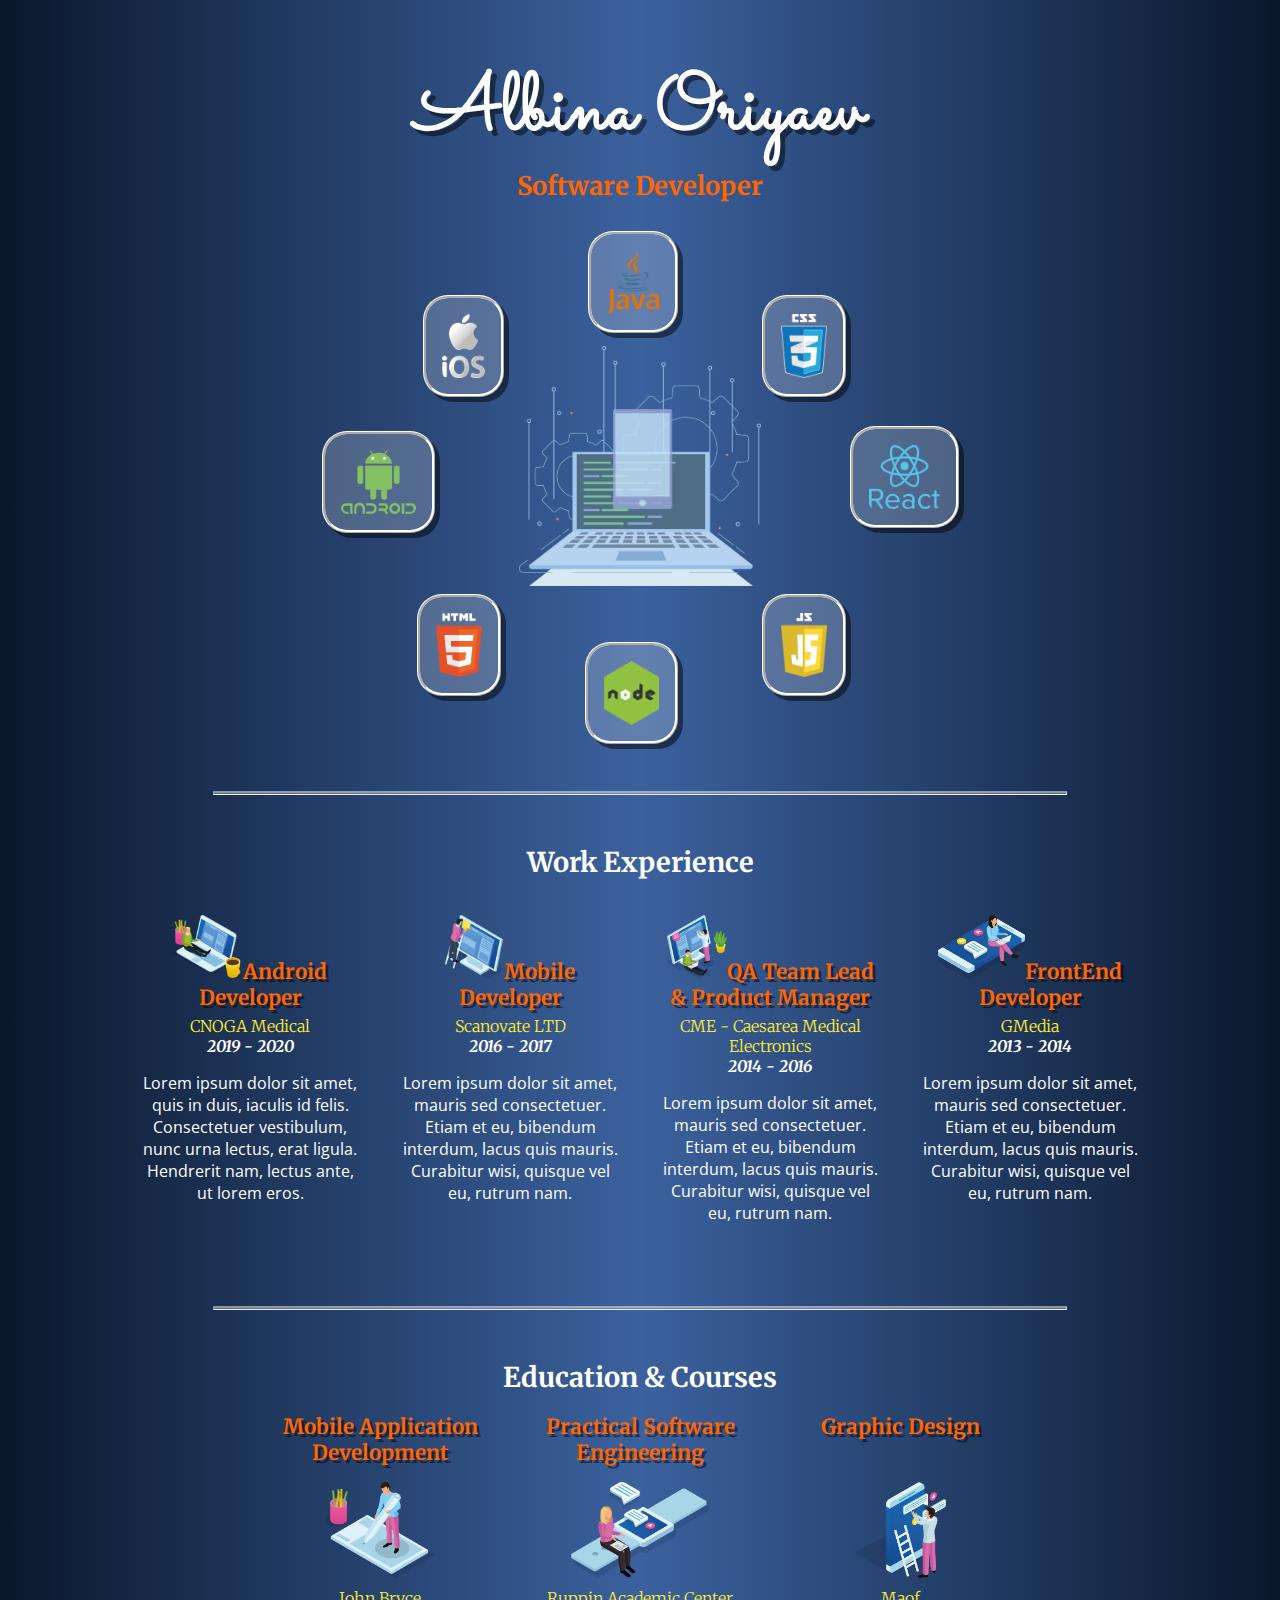
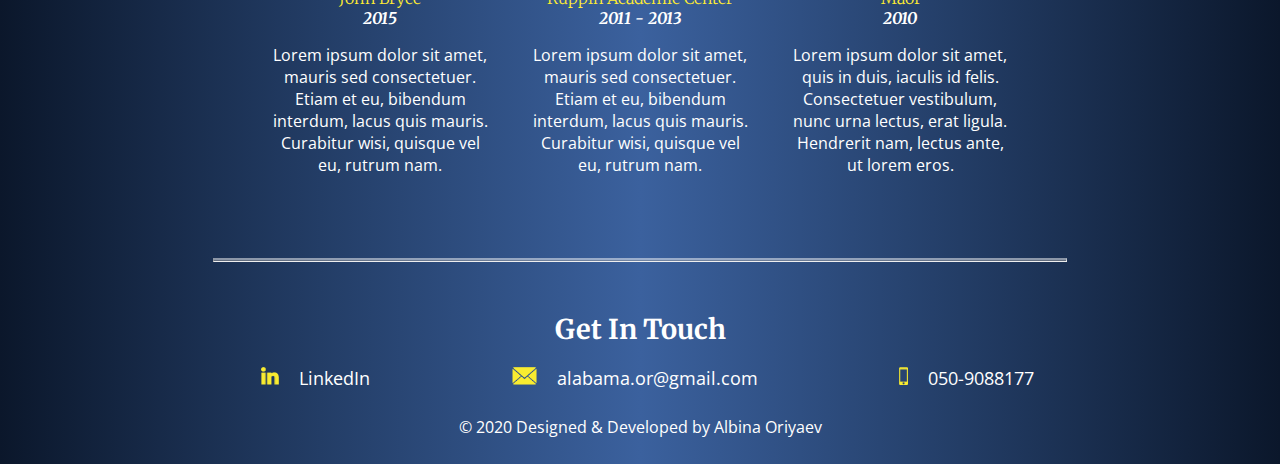
<file: index.html>
<!DOCTYPE html>
<html lang="en" dir="ltr">
    <head>
        <title>Albina Oriyaev</title>
        <meta charset="utf-8">
        <meta name="viewport" content="width=device-width, initial-scale=0.8">
        <link rel="stylesheet" href="css/smallscreen.css">
        <link rel="stylesheet" href="css/widescreen.css">

        <link rel="shortcut icon" href="images/favicon.ico" type="image/x-icon">
        <link
            href="https://fonts.googleapis.com/css?family=Aclonica|Merriweather|Montserrat|Open+Sans|Sacramento&display=swap"
            rel="stylesheet">
        <body>

            <div class="details-div">
                <h1>Albina Oriyaev</h1>
                <h3 class="subtitle-size subtitle-color">Software Developer</h3>
            </div>

            <img class="main-image" src="images/big-computer.png" alt="computer-image">
            <div class="skills-div">
                <div class="skills-upper-div">
                <img
                    class="skill-image android-image box"
                    src="images/android.png"
                    alt="android-logo">
                <img class="skill-image ios-image box" src="images/ios.png" alt="ios-logo">
                <img class="skill-image java-image box" src="images/java.png" alt="java-logo">
                <img class="skill-image css-image box" src="images/css3.png" alt="css3-logo">

            </div>
            <div class="skills-lower-div">
                <img
                    class="skill-image html5-image box"
                    src="images/html5.png"
                    alt="html5-logo">
                <img class="skill-image node-image box" src="images/node.png" alt="node-logo">
                <img class="skill-image js-image box" src="images/js.png" alt="javascript-logo">
                <img
                    class="skill-image react-image box"
                    src="images/react.png"
                    alt="react-logo">
                </div></div>

            <hr>
            <div class="work-exp-div">
                <h2>work experience</h2>

                <div class="work-exp-col">
                    <img class="work-exp-img" src="images/Asset 3.png" alt="image">
                    <h3 class="work-exp-title
            subtitle-color">android developer</h3>
                    <h5 class="work-exp-company">CNOGA Medical</h5>
                    <h5 class="work-exp-years">2019 - 2020</h5>
                    <p>Lorem ipsum dolor sit amet, quis in duis, iaculis id felis. Consectetuer
                        vestibulum, nunc urna lectus, erat ligula. Hendrerit nam, lectus ante, ut lorem
                        eros.</p>
                </div>
                <div class="work-exp-col">
                    <img class="work-exp-img" src="images/Asset 7.png" alt="image">
                    <h3 class="work-exp-title subtitle-color">mobile developer</h3>
                    <h5 class="work-exp-company">scanovate LTD</h5>
                    <h5 class="work-exp-years">2016 - 2017</h5>
                    <p>Lorem ipsum dolor sit amet, mauris sed consectetuer. Etiam et eu, bibendum
                        interdum, lacus quis mauris. Curabitur wisi, quisque vel eu, rutrum nam.</p>
                </div>

                <div class="work-exp-col">
                    <img class="work-exp-img" src="images/Asset 13.png" alt="image">
                    <h3 class="work-exp-title
            subtitle-color">QA Team lead & product manager</h3>
                    <h5 class="work-exp-company">CME - Caesarea medical electronics</h5>
                    <h5 class="work-exp-years">2014 - 2016</h5>
                    <p>Lorem ipsum dolor sit amet, mauris sed consectetuer. Etiam et eu, bibendum
                        interdum, lacus quis mauris. Curabitur wisi, quisque vel eu, rutrum nam.</p>
                </div>
                <div class="work-exp-col">
                    <img class="work-exp-img" src="images/Asset 16.png" alt="image">
                    <h3 class="work-exp-title subtitle-color">FrontEnd developer</h3>
                    <h5 class="work-exp-company">GMedia</h5>
                    <h5 class="work-exp-years">2013 - 2014</h5>
                    <p>Lorem ipsum dolor sit amet, mauris sed consectetuer. Etiam et eu, bibendum
                        interdum, lacus quis mauris. Curabitur wisi, quisque vel eu, rutrum nam.</p>
                </div>
            </div>
            <hr>
            <div class="edu-div">
                <h2>education & courses</h2>

                <div class="edu-col">
                    <img class="edu-img" src="images/Asset 12.png" alt="image">
                    <h3 class="edu-title subtitle-color">Mobile application development</h3>
                    <h5 class="edu-company">john bryce</h5>
                    <h5 class="edu-years">2015</h5>
                    <p>Lorem ipsum dolor sit amet, mauris sed consectetuer. Etiam et eu, bibendum
                        interdum, lacus quis mauris. Curabitur wisi, quisque vel eu, rutrum nam.</p>
                </div>
                <div class="edu-col">
                    <img class="edu-img" src="images/Asset 5.png" alt="image">
                    <h3 class="edu-title
            subtitle-color">practical software engineering</h3>
                    <h5 class="edu-company">ruppin academic center</h5>
                    <h5 class="edu-years">2011 - 2013</h5>
                    <p>Lorem ipsum dolor sit amet, mauris sed consectetuer. Etiam et eu, bibendum
                        interdum, lacus quis mauris. Curabitur wisi, quisque vel eu, rutrum nam.</p>
                </div>
                <div class="edu-col">
                    <img class="edu-img" src="images/Asset 2.png" alt="image">
                    <h3 class="edu-title
            subtitle-color">graphic design</h3>
                    <h5 class="edu-company">maof</h5>
                    <h5 class="edu-years">2010</h5>
                    <p>Lorem ipsum dolor sit amet, quis in duis, iaculis id felis. Consectetuer
                        vestibulum, nunc urna lectus, erat ligula. Hendrerit nam, lectus ante, ut lorem
                        eros.</p>
                </div>
            </div>
            <hr>

            <div class="bottom-container">
                <h2>Get In Touch</h2>
                <a
                    class="footer-link"
                    href="https://www.linkedin.com/in/albina-oriyaev-5a966471">
                    <img src="images/linkedin.png" alt="linkedin-logo">
                    LinkedIn
                </a>
                <a class="footer-link center-link" href="mailto:alabama.or@gmail.com">
                    <img class="center-link-img" src="images/letter.png" alt="email-logo">
                    alabama.or@gmail.com</a>
                <a class="footer-link">
                    <img src="images/phone.png" alt="phone-logo">
                    050-9088177</a>
                <p class="all-rights">© 2020 Designed & Developed by Albina Oriyaev</p>
            </div>

        </body>
    </html>
</file>
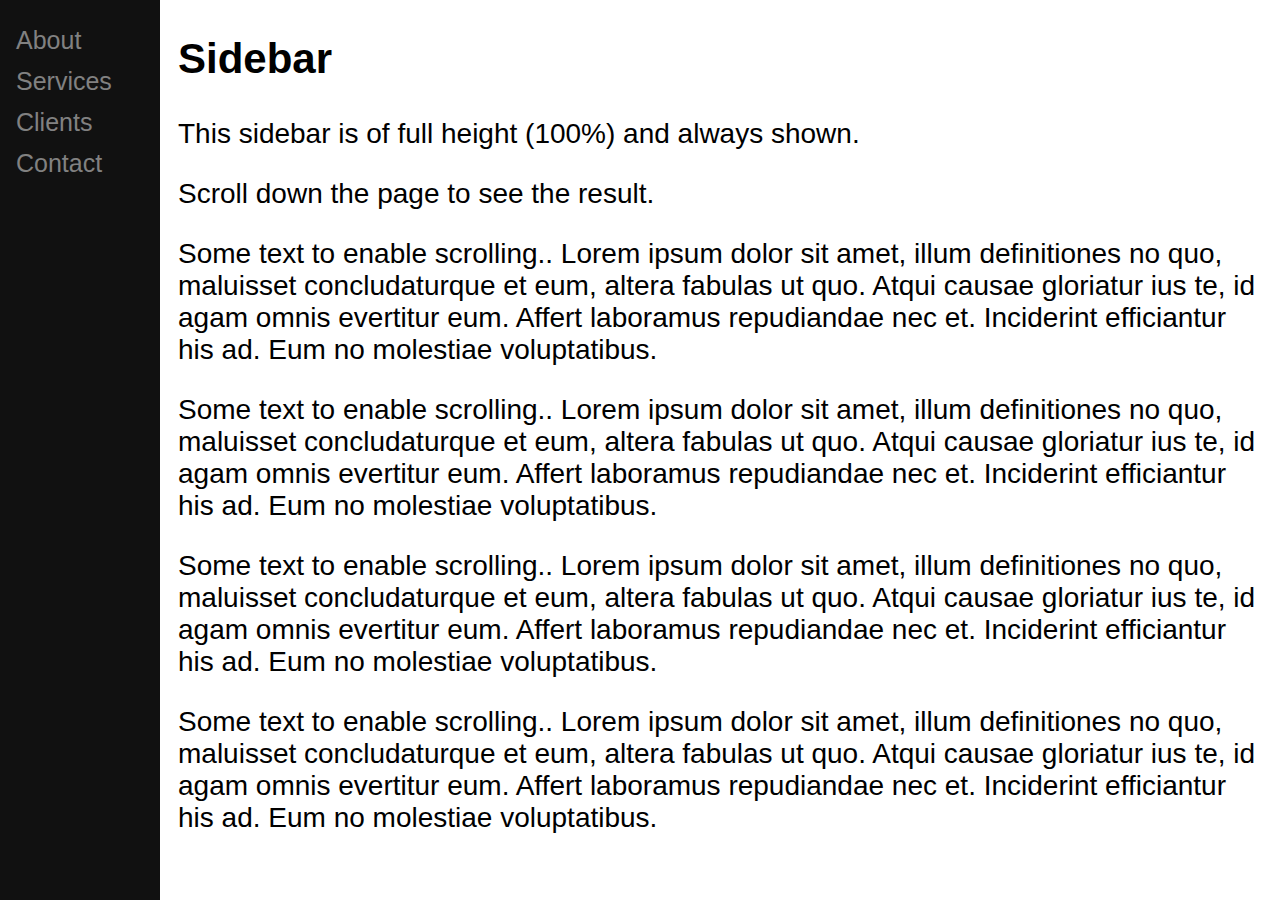
<file: test.html>
<!DOCTYPE html>
<html>
<head>
<meta name="viewport" content="width=device-width, initial-scale=1">
<style>
body {
  font-family: "Lato", sans-serif;
}

.sidenav {
  height: 100%;
  width: 160px;
  position: fixed;
  z-index: 1;
  top: 0;
  left: 0;
  background-color: #111;
  overflow-x: hidden;
  padding-top: 20px;
}

.sidenav a {
  padding: 6px 8px 6px 16px;
  text-decoration: none;
  font-size: 25px;
  color: #818181;
  display: block;
}

.sidenav a:hover {
  color: #f1f1f1;
}

.main {
  margin-left: 160px; /* Same as the width of the sidenav */
  font-size: 28px; /* Increased text to enable scrolling */
  padding: 0px 10px;
}

@media screen and (max-height: 450px) {
  .sidenav {padding-top: 15px;}
  .sidenav a {font-size: 18px;}
}
</style>
</head>
<body>

<div class="sidenav">
  <a href="#about">About</a>
  <a href="#services">Services</a>
  <a href="#clients">Clients</a>
  <a href="#contact">Contact</a>
</div>

<div class="main">
  <h2>Sidebar</h2>
  <p>This sidebar is of full height (100%) and always shown.</p>
  <p>Scroll down the page to see the result.</p>
  <p>Some text to enable scrolling.. Lorem ipsum dolor sit amet, illum definitiones no quo, maluisset concludaturque et eum, altera fabulas ut quo. Atqui causae gloriatur ius te, id agam omnis evertitur eum. Affert laboramus repudiandae nec et. Inciderint efficiantur his ad. Eum no molestiae voluptatibus.</p>
  <p>Some text to enable scrolling.. Lorem ipsum dolor sit amet, illum definitiones no quo, maluisset concludaturque et eum, altera fabulas ut quo. Atqui causae gloriatur ius te, id agam omnis evertitur eum. Affert laboramus repudiandae nec et. Inciderint efficiantur his ad. Eum no molestiae voluptatibus.</p>
  <p>Some text to enable scrolling.. Lorem ipsum dolor sit amet, illum definitiones no quo, maluisset concludaturque et eum, altera fabulas ut quo. Atqui causae gloriatur ius te, id agam omnis evertitur eum. Affert laboramus repudiandae nec et. Inciderint efficiantur his ad. Eum no molestiae voluptatibus.</p>
  <p>Some text to enable scrolling.. Lorem ipsum dolor sit amet, illum definitiones no quo, maluisset concludaturque et eum, altera fabulas ut quo. Atqui causae gloriatur ius te, id agam omnis evertitur eum. Affert laboramus repudiandae nec et. Inciderint efficiantur his ad. Eum no molestiae voluptatibus.</p>
</div>
   
</body>
</html>
</file>
<file: css/smallscreen.css>
@media screen and (max-width : 651px) {
  
  body{
    margin: auto 10px;
}
    h1 {
      font-size: 4em;
    }
    h2{
      font-size: 1.5em;
      
    }
    h3{
      font-size: 1.2em;
    }
    h5{
      font-size: 0.9em;
    }
    hr{
      border-top: 0.5mm ridge rgba(252, 252, 252, 0.5);
      margin: 50px 25%;
    }
    
    
    .all-rights{
      font-size: 0.7em;
    margin:  30px auto;
  }

  .skill-image {
    height: 4em;
    padding: 1em;
}
.main-image {
    height: 10em;
    padding: 1em;
}
.bottom-container{
  display: block;
  text-align: center;
  width: 250px;
  margin: 10px auto ;
}
a{
  margin-top: 1em;
 display: block;
 text-align: right;
  }
  a>img{    float: left;
    height: 1em;
}

.center-link-img{
  top:1em;
  right: 1em;
}

    }
</file>
<file: css/widescreen.css>
/* ********************** HTML tags ********************** */
body {
    background: #142850;
    background-image: linear-gradient(to right, #0b172b , #233d66,#3b619e, #233d66, #0b172b);
    color: white;
    font-size: 16px;
    text-align: center;
    font-family: 'Open Sans', sans-serif;
}
h1 {
    font-family: 'Sacramento', cursive;
    letter-spacing: 0.01em;
    margin-bottom: 0;
    text-shadow: 5px 5px rgba(1,1,1, 0.5);
}
h1,
h2,
h3,
h5 {
    text-transform: capitalize;
}
h2,
h3,
h5 {
    font-family: 'Merriweather', sans-serif;
    margin: 0;
}
h2 {
    margin: 20px 0;
}

hr {
    border-top: 1mm ridge rgba(252, 252, 252, 0.5);
    margin: 50px 15%;
}

a {
    color: white;
    font-size: 1.1em;
    text-align: center;
    font-family: 'Open Sans', sans-serif;
    text-decoration: none;
}
a:hover {
    color: #feec33;
}

/* ********************** Class tags ********************** */

.box {
    background-color: rgba(252, 252, 252, 0.2);
    border-radius: 25px;
    border: 1mm ridge white;
    box-shadow: 5px 5px rgba(1,1,1, 0.5);
}

.edu-col,
.work-exp-col {
    display: inline-table;
    height: 15em;
    width: 14em;
    padding: 1em;
}
.work-exp-title {
    display: contents;
    text-shadow: 3px 3px rgba(1,1,1, 0.5);
}
.edu-title {
    display: table-caption;
    text-shadow: 3px 3px rgba(1,1,1, 0.5);
}
.edu-years,
.work-exp-years {
    font-style: italic;
}

.edu-company,
.work-exp-company {
    font-weight: 100;
    margin-top: 5px;
    color: #feec33;
}
.work-exp-img {
    height: 4em;
}
.edu-img {
    height: 6em;
}
.subtitle-color {
    color: #ff6600;
}

.all-rights {
    padding: 10px;
}

@media screen and (min-width : 651px){

    h1 {
        font-size: 5em;
    }
    h2 {
        font-size: 1.7em;
    }
    h3 {
        font-size: 1.3em;
    }
    h5 {
        font-size: 1em;
    }

    .subtitle-size {
        font-size: 1.6em;
    }

    .skills-lower-div,
    .skills-upper-div {
        position: relative;
        bottom: 12.5em;
        z-index: 4;
    }
    .skill-image {
        height: 4em;
        position: relative;
        padding: 1em;
    }
    .main-image {
        height: 15rem;
        position: relative;
        top: 4em;
        z-index: 1;
    }
    .android-image {
        right: 8em;
        top: 6.5em;
    }
    .react-image {
        left: 8em;
        bottom: 0.5em;

    }
    .ios-image {
        right: 9em;
        bottom: 2em;
    }
    .js-image {
        left: 8em;
        top: 10em;
    }
    .java-image {
        right: 4em;
        bottom: 6em;
    }
    .css-image {
        left: 1em;
        bottom: 2em;
    }
    .node-image {
        left: 3em;
        top: 13em;
    }
    .html5-image {
        right: 2em;
        top: 10em;
    }
    .details-div {
        margin-bottom: 5em;
    }

    .edu-title {
        height: 2.5em;
    }
    a > img {
        height: 1em;
        margin: auto 15px;
    }

    .center-link {
        margin-left: 10%;
        margin-right: 10%;
    }
    body{
        margin: auto 30px;
    }

}
</file>
